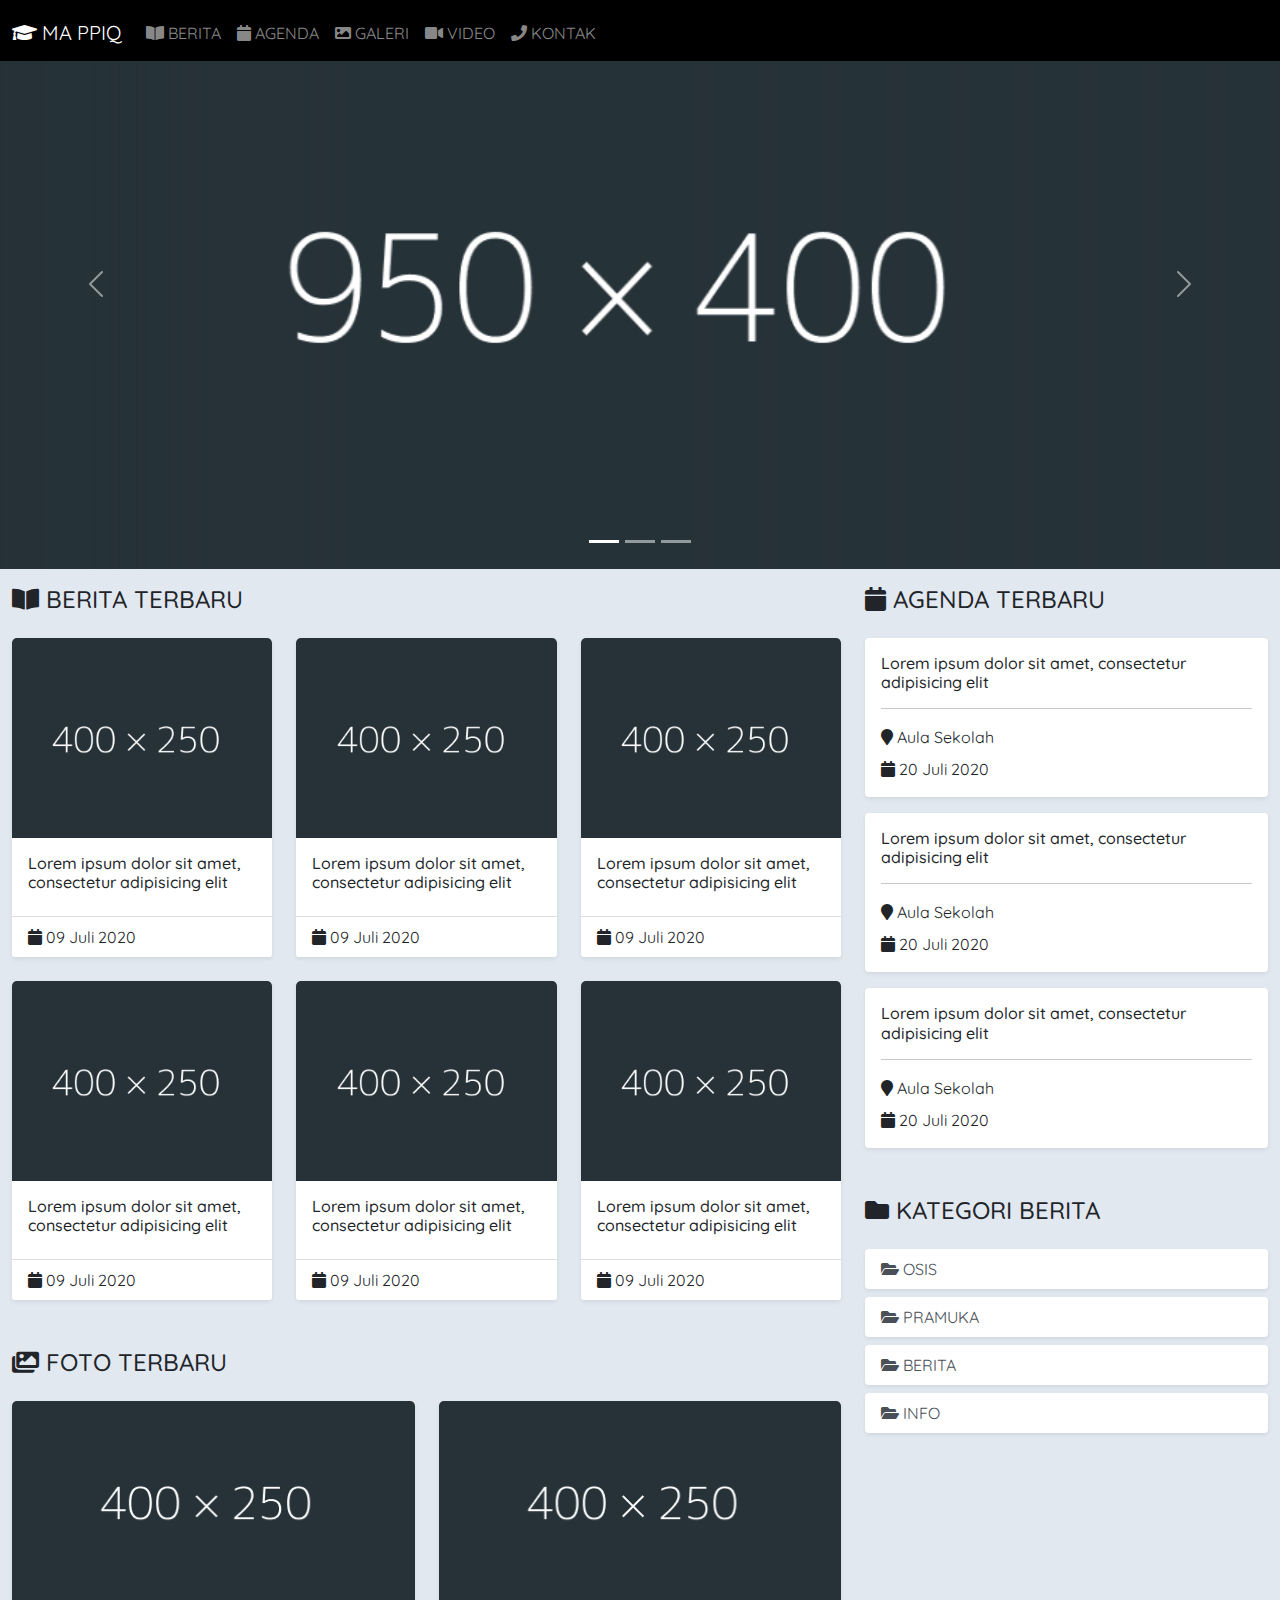
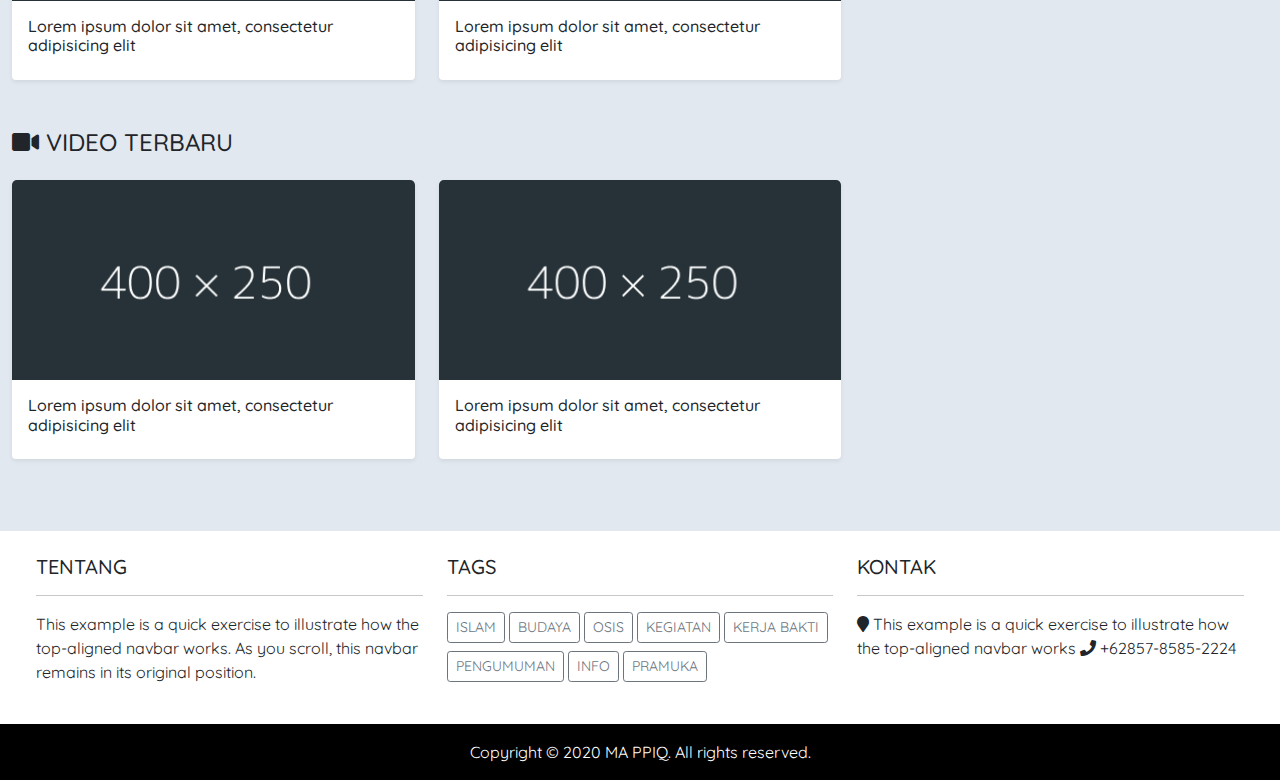
<file: index.html>
<!DOCTYPE html>
<html lang="en">
  <head>
    <meta charset="UTF-8" />
    <meta name="viewport" content="width=device-width, initial-scale=1.0" />
    <link rel="stylesheet" href="assets/css/bootstrap.min.css" />
    <link rel="stylesheet" href="assets/fontawesome/css/all.min.css" />
    <link rel="stylesheet" href="assets/css/styles.css" />
    <title>Home Sekolah</title>
  </head>

  <body style="background: #e2e8f0">
    <nav
      class="navbar navbar-expand-md navbar-dark fixed-top bg-dark"
      style="border-top: 5px solid rgb(0, 0, 0)"
    >
      <div class="container-fluid">
        <a class="navbar-brand" href="#"
          ><i class="fa fa-graduation-cap" aria-hidden="true"></i> MA PPIQ</a
        >
        <button
          class="navbar-toggler"
          type="button"
          data-toggle="collapse"
          data-target="#navbarCollapse"
          aria-controls="navbarCollapse"
          aria-expanded="false"
          aria-label="Toggle navigation"
        >
          <span class="navbar-toggler-icon"></span>
        </button>
        <div class="collapse navbar-collapse" id="navbarCollapse">
          <ul class="navbar-nav mr-auto mb-2 mb-md-0">
            <li class="nav-item">
              <a class="nav-link" href="#"
                ><i class="fa fa-book-open" aria-hidden="true"></i> BERITA</a
              >
            </li>
            <li class="nav-item">
              <a class="nav-link" href="#"
                ><i class="fa fa-calendar" aria-hidden="true"></i> AGENDA</a
              >
            </li>
            <li class="nav-item">
              <a class="nav-link" href="#"
                ><i class="fa fa-image" aria-hidden="true"></i> GALERI</a
              >
            </li>
            <li class="nav-item">
              <a class="nav-link" href="#"
                ><i class="fa fa-video" aria-hidden="true"></i> VIDEO</a
              >
            </li>
            <li class="nav-item">
              <a class="nav-link" href="#"
                ><i class="fa fa-phone" aria-hidden="true"></i> KONTAK</a
              >
            </li>
          </ul>
        </div>
      </div>
    </nav>

    <!-- slider section -->
    <div id="myCarousel" class="carousel slide" data-ride="carousel">
      <ol class="carousel-indicators">
        <li data-target="#myCarousel" data-slide-to="0" class="active"></li>
        <li data-target="#myCarousel" data-slide-to="1"></li>
        <li data-target="#myCarousel" data-slide-to="2"></li>
      </ol>
      <div class="carousel-inner">
        <div class="carousel-item active">
          <img src="assets/images/slider_image.png" class="w-100" />
        </div>
        <div class="carousel-item">
          <img src="assets/images/slider_image.png" class="w-100" />
        </div>
        <div class="carousel-item">
          <img src="assets/images/slider_image.png" class="w-100" />
        </div>
      </div>
      <a
        class="carousel-control-prev"
        href="#myCarousel"
        role="button"
        data-slide="prev"
      >
        <span class="carousel-control-prev-icon" aria-hidden="true"></span>
        <span class="sr-only">Previous</span>
      </a>
      <a
        class="carousel-control-next"
        href="#myCarousel"
        role="button"
        data-slide="next"
      >
        <span class="carousel-control-next-icon" aria-hidden="true"></span>
        <span class="sr-only">Next</span>
      </a>
    </div>
    <!-- end slider section -->

    <div class="container-fluid mt-3 mb-5">
      <div class="row">
        <div class="col-md-8">
          <div class="row">
            <!-- berita section -->
            <div class="col-md-12 mb-3">
              <h4><i class="fas fa-book-open"></i> BERITA TERBARU</h4>
            </div>

            <div class="col-md-4 mb-4">
              <div class="card h-100 shadow-sm border-0 rounded-lg">
                <div class="card-img">
                  <img
                    src="assets/images/post_image.png"
                    class="w-100"
                    style="
                      height: 200px;
                      object-fit: cover;
                      border-top-left-radius: 0.3rem;
                      border-top-right-radius: 0.3rem;
                    "
                  />
                </div>
                <div class="card-body">
                  <a href="http://" class="text-dark text-decoration-none">
                    <h6>
                      Lorem ipsum dolor sit amet, consectetur adipisicing elit
                    </h6>
                  </a>
                </div>
                <div class="card-footer bg-white">
                  <i class="fa fa-calendar" aria-hidden="true"></i> 09 Juli 2020
                </div>
              </div>
            </div>

            <div class="col-md-4 mb-4">
              <div class="card h-100 shadow-sm border-0 rounded-lg">
                <div class="card-img">
                  <img
                    src="assets/images/post_image.png"
                    class="w-100"
                    style="
                      height: 200px;
                      object-fit: cover;
                      border-top-left-radius: 0.3rem;
                      border-top-right-radius: 0.3rem;
                    "
                  />
                </div>
                <div class="card-body">
                  <a href="http://" class="text-dark text-decoration-none">
                    <h6>
                      Lorem ipsum dolor sit amet, consectetur adipisicing elit
                    </h6>
                  </a>
                </div>
                <div class="card-footer bg-white">
                  <i class="fa fa-calendar" aria-hidden="true"></i> 09 Juli 2020
                </div>
              </div>
            </div>

            <div class="col-md-4 mb-4">
              <div class="card h-100 shadow-sm border-0 rounded-lg">
                <div class="card-img">
                  <img
                    src="assets/images/post_image.png"
                    class="w-100"
                    style="
                      height: 200px;
                      object-fit: cover;
                      border-top-left-radius: 0.3rem;
                      border-top-right-radius: 0.3rem;
                    "
                  />
                </div>
                <div class="card-body">
                  <a href="http://" class="text-dark text-decoration-none">
                    <h6>
                      Lorem ipsum dolor sit amet, consectetur adipisicing elit
                    </h6>
                  </a>
                </div>
                <div class="card-footer bg-white">
                  <i class="fa fa-calendar" aria-hidden="true"></i> 09 Juli 2020
                </div>
              </div>
            </div>

            <div class="col-md-4 mb-4">
              <div class="card h-100 shadow-sm border-0 rounded-lg">
                <div class="card-img">
                  <img
                    src="assets/images/post_image.png"
                    class="w-100"
                    style="
                      height: 200px;
                      object-fit: cover;
                      border-top-left-radius: 0.3rem;
                      border-top-right-radius: 0.3rem;
                    "
                  />
                </div>
                <div class="card-body">
                  <a href="http://" class="text-dark text-decoration-none">
                    <h6>
                      Lorem ipsum dolor sit amet, consectetur adipisicing elit
                    </h6>
                  </a>
                </div>
                <div class="card-footer bg-white">
                  <i class="fa fa-calendar" aria-hidden="true"></i> 09 Juli 2020
                </div>
              </div>
            </div>

            <div class="col-md-4 mb-4">
              <div class="card h-100 shadow-sm border-0 rounded-lg">
                <div class="card-img">
                  <img
                    src="assets/images/post_image.png"
                    class="w-100"
                    style="
                      height: 200px;
                      object-fit: cover;
                      border-top-left-radius: 0.3rem;
                      border-top-right-radius: 0.3rem;
                    "
                  />
                </div>
                <div class="card-body">
                  <a href="http://" class="text-dark text-decoration-none">
                    <h6>
                      Lorem ipsum dolor sit amet, consectetur adipisicing elit
                    </h6>
                  </a>
                </div>
                <div class="card-footer bg-white">
                  <i class="fa fa-calendar" aria-hidden="true"></i> 09 Juli 2020
                </div>
              </div>
            </div>

            <div class="col-md-4 mb-4">
              <div class="card h-100 shadow-sm border-0 rounded-lg">
                <div class="card-img">
                  <img
                    src="assets/images/post_image.png"
                    class="w-100"
                    style="
                      height: 200px;
                      object-fit: cover;
                      border-top-left-radius: 0.3rem;
                      border-top-right-radius: 0.3rem;
                    "
                  />
                </div>
                <div class="card-body">
                  <a href="http://" class="text-dark text-decoration-none">
                    <h6>
                      Lorem ipsum dolor sit amet, consectetur adipisicing elit
                    </h6>
                  </a>
                </div>
                <div class="card-footer bg-white">
                  <i class="fa fa-calendar" aria-hidden="true"></i> 09 Juli 2020
                </div>
              </div>
            </div>
            <!-- end berita section -->

            <!-- foto section -->
            <div class="col-md-12 mb-3 mt-4">
              <h4><i class="fas fa-images"></i> FOTO TERBARU</h4>
            </div>

            <div class="col-md-6 mb-4">
              <div class="card h-100 shadow-sm border-0 rounded-lg">
                <div class="card-img">
                  <img
                    src="assets/images/post_image.png"
                    class="w-100"
                    style="
                      height: 200px;
                      object-fit: cover;
                      border-top-left-radius: 0.3rem;
                      border-top-right-radius: 0.3rem;
                    "
                  />
                </div>
                <div class="card-body">
                  <a href="http://" class="text-dark text-decoration-none">
                    <h6>
                      Lorem ipsum dolor sit amet, consectetur adipisicing elit
                    </h6>
                  </a>
                </div>
              </div>
            </div>

            <div class="col-md-6 mb-4">
              <div class="card h-100 shadow-sm border-0 rounded-lg">
                <div class="card-img">
                  <img
                    src="assets/images/post_image.png"
                    class="w-100"
                    style="
                      height: 200px;
                      object-fit: cover;
                      border-top-left-radius: 0.3rem;
                      border-top-right-radius: 0.3rem;
                    "
                  />
                </div>
                <div class="card-body">
                  <a href="http://" class="text-dark text-decoration-none">
                    <h6>
                      Lorem ipsum dolor sit amet, consectetur adipisicing elit
                    </h6>
                  </a>
                </div>
              </div>
            </div>
            <!-- send foto section -->

            <!-- video section -->
            <div class="col-md-12 mb-3 mt-4">
              <h4><i class="fas fa-video"></i> VIDEO TERBARU</h4>
            </div>

            <div class="col-md-6 mb-4">
              <div class="card h-100 shadow-sm border-0 rounded-lg">
                <div class="card-img">
                  <img
                    src="assets/images/post_image.png"
                    class="w-100"
                    style="
                      height: 200px;
                      object-fit: cover;
                      border-top-left-radius: 0.3rem;
                      border-top-right-radius: 0.3rem;
                    "
                  />
                </div>
                <div class="card-body">
                  <a href="http://" class="text-dark text-decoration-none">
                    <h6>
                      Lorem ipsum dolor sit amet, consectetur adipisicing elit
                    </h6>
                  </a>
                </div>
              </div>
            </div>

            <div class="col-md-6 mb-4">
              <div class="card h-100 shadow-sm border-0 rounded-lg">
                <div class="card-img">
                  <img
                    src="assets/images/post_image.png"
                    class="w-100"
                    style="
                      height: 200px;
                      object-fit: cover;
                      border-top-left-radius: 0.3rem;
                      border-top-right-radius: 0.3rem;
                    "
                  />
                </div>
                <div class="card-body">
                  <a href="http://" class="text-dark text-decoration-none">
                    <h6>
                      Lorem ipsum dolor sit amet, consectetur adipisicing elit
                    </h6>
                  </a>
                </div>
              </div>
            </div>

            <!-- end video section -->
          </div>
        </div>
        <div class="col-md-4">
          <!-- agenda section -->
          <div class="title mb-4">
            <h4>
              <i class="fa fa-calendar" aria-hidden="true"></i> AGENDA TERBARU
            </h4>
          </div>

          <div class="card mb-3 shadow-sm border-0">
            <div class="card-body">
              <h6>Lorem ipsum dolor sit amet, consectetur adipisicing elit</h6>
              <hr />
              <div>
                <i class="fa fa-map-marker" aria-hidden="true"></i> Aula Sekolah
              </div>
              <div class="mt-2">
                <i class="fa fa-calendar" aria-hidden="true"></i> 20 Juli 2020
              </div>
            </div>
          </div>

          <div class="card mb-3 shadow-sm border-0">
            <div class="card-body">
              <h6>Lorem ipsum dolor sit amet, consectetur adipisicing elit</h6>
              <hr />
              <div>
                <i class="fa fa-map-marker" aria-hidden="true"></i> Aula Sekolah
              </div>
              <div class="mt-2">
                <i class="fa fa-calendar" aria-hidden="true"></i> 20 Juli 2020
              </div>
            </div>
          </div>

          <div class="card mb-3 shadow-sm border-0">
            <div class="card-body">
              <h6>Lorem ipsum dolor sit amet, consectetur adipisicing elit</h6>
              <hr />
              <div>
                <i class="fa fa-map-marker" aria-hidden="true"></i> Aula Sekolah
              </div>
              <div class="mt-2">
                <i class="fa fa-calendar" aria-hidden="true"></i> 20 Juli 2020
              </div>
            </div>
          </div>

          <!-- end agenda section -->

          <!-- kategori section -->
          <div class="title mb-4 mt-5">
            <h4>
              <i class="fa fa-folder" aria-hidden="true"></i> KATEGORI BERITA
            </h4>
          </div>

          <div class="list-group">
            <a
              href=""
              class="list-group-item list-group-item-action border-0 shadow-sm mb-2 rounded"
              ><i class="fa fa-folder-open" aria-hidden="true"></i> OSIS</a
            >

            <a
              href=""
              class="list-group-item list-group-item-action border-0 shadow-sm mb-2 rounded"
              ><i class="fa fa-folder-open" aria-hidden="true"></i> PRAMUKA</a
            >

            <a
              href=""
              class="list-group-item list-group-item-action border-0 shadow-sm mb-2 rounded"
              ><i class="fa fa-folder-open" aria-hidden="true"></i> BERITA</a
            >

            <a
              href=""
              class="list-group-item list-group-item-action border-0 shadow-sm mb-2 rounded"
              ><i class="fa fa-folder-open" aria-hidden="true"></i> INFO</a
            >
          </div>
          <!-- end kategori section -->
        </div>
      </div>
    </div>

    <footer>
      <div class="container-fluid" style="background: white">
        <div class="row p-4">
          <div class="col-md-4">
            <h5>TENTANG</h5>
            <hr />
            <p>
              This example is a quick exercise to illustrate how the top-aligned
              navbar works. As you scroll, this navbar remains in its original
              position.
            </p>
          </div>
          <div class="col-md-4">
            <h5>TAGS</h5>
            <hr />
            <button class="btn btn-sm btn-outline-secondary mb-2">ISLAM</button>
            <button class="btn btn-sm btn-outline-secondary mb-2">
              BUDAYA
            </button>
            <button class="btn btn-sm btn-outline-secondary mb-2">OSIS</button>
            <button class="btn btn-sm btn-outline-secondary mb-2">
              KEGIATAN
            </button>
            <button class="btn btn-sm btn-outline-secondary mb-2">
              KERJA BAKTI
            </button>
            <button class="btn btn-sm btn-outline-secondary mb-2">
              PENGUMUMAN
            </button>
            <button class="btn btn-sm btn-outline-secondary mb-2">INFO</button>
            <button class="btn btn-sm btn-outline-secondary mb-2">
              PRAMUKA
            </button>
          </div>
          <div class="col-md-4">
            <h5>KONTAK</h5>
            <hr />
            <p>
              <i class="fa fa-map-marker" aria-hidden="true"></i> This example
              is a quick exercise to illustrate how the top-aligned navbar works

              <i class="fas fa-phone"></i> +62857-8585-2224
            </p>
          </div>
        </div>
      </div>
      <div class="container-fluid bg-dark">
        <div class="row p-3">
          <div class="text-center text-white font-weight-bold">
            Copyright © 2020 MA PPIQ. All rights reserved.
          </div>
        </div>
      </div>
    </footer>

    <script src="assets/js/bootstrap.min.js"></script>
  </body>
</html>
</file>
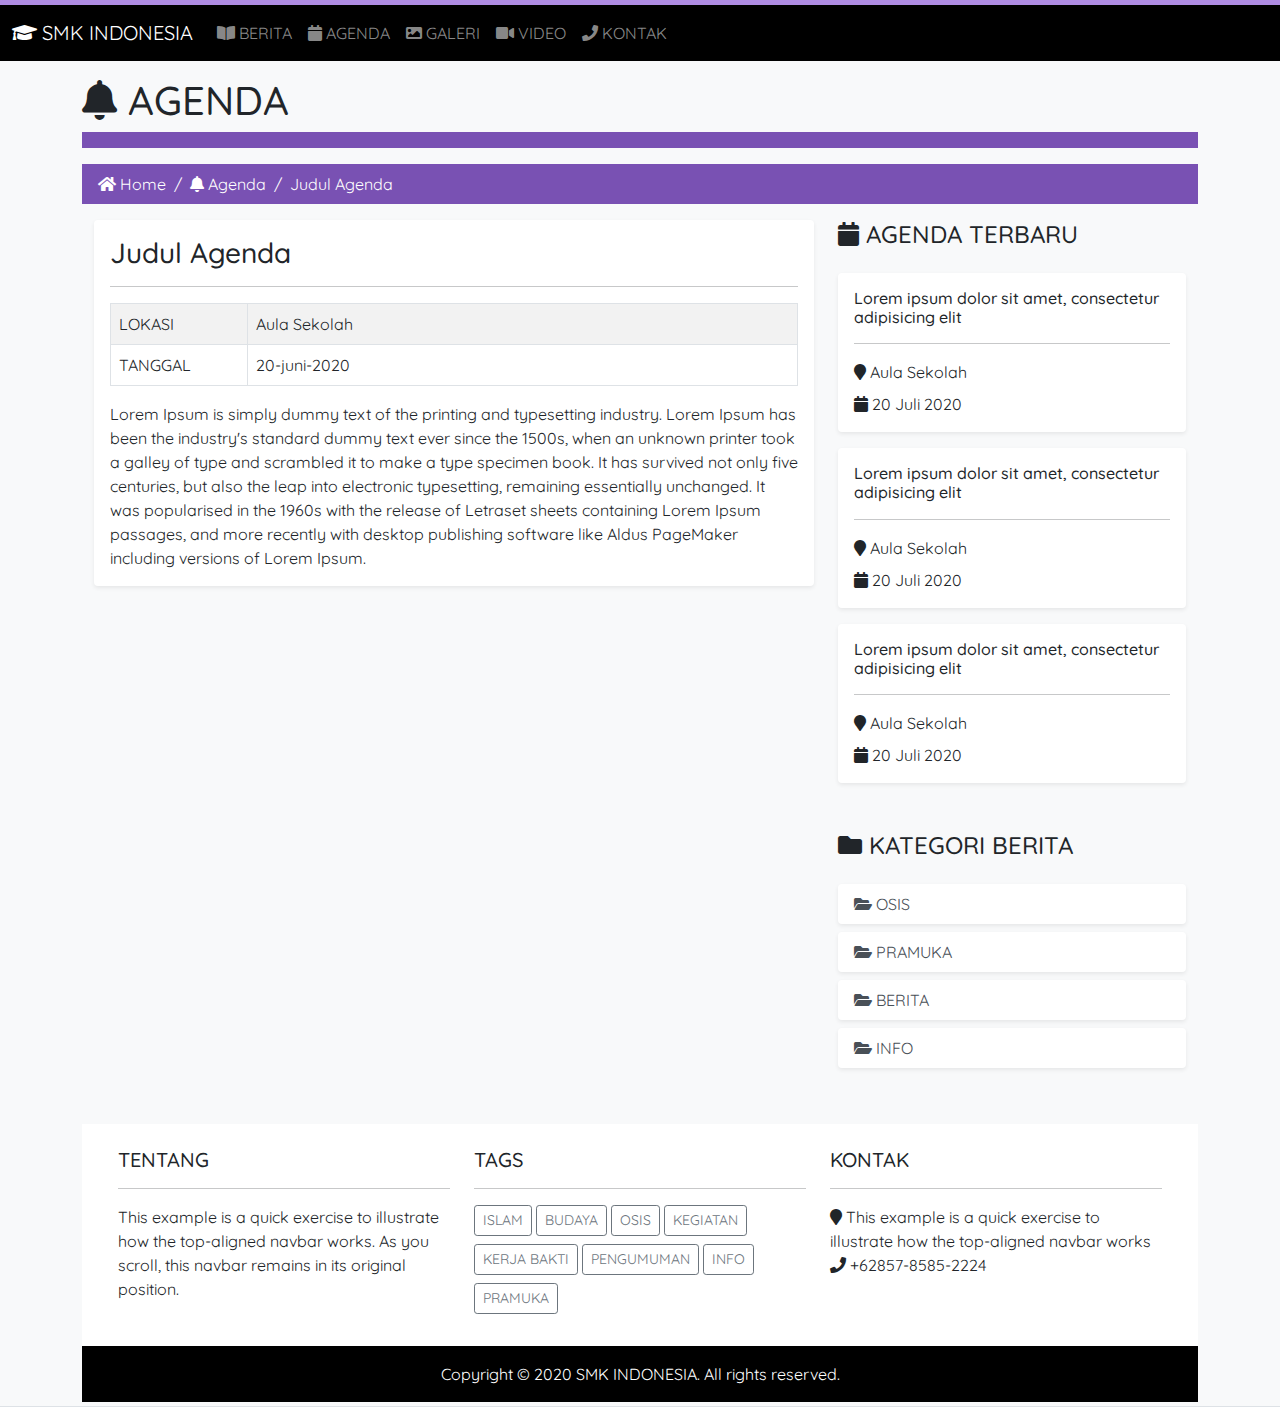
<file: agenda-single.html>
<!DOCTYPE html>
<html lang="en">

<head>
    <meta charset="UTF-8">
    <meta name="viewport" content="width=device-width, initial-scale=1.0">
    <link rel="stylesheet" href="assets/css/bootstrap.min.css">
    <link rel="stylesheet" href="assets/fontawesome/css/all.min.css">
    <link rel="stylesheet" href="assets/css/styles.css">
    <title>Home Sekolah</title>
</head>

<body style="background:#e2e8f0">

    <nav class="navbar navbar-expand-md navbar-dark fixed-top bg-dark" style="border-top: 5px solid rgb(175, 140, 226);">
        <div class="container-fluid">
            <a class="navbar-brand" href="#"><i class="fa fa-graduation-cap" aria-hidden="true"></i> SMK INDONESIA</a>
            <button class="navbar-toggler" type="button" data-toggle="collapse" data-target="#navbarCollapse"
                aria-controls="navbarCollapse" aria-expanded="false" aria-label="Toggle navigation">
                <span class="navbar-toggler-icon"></span>
            </button>
            <div class="collapse navbar-collapse" id="navbarCollapse">
                <ul class="navbar-nav mr-auto mb-2 mb-md-0">
                    <li class="nav-item">
                        <a class="nav-link" href="#"><i class="fa fa-book-open" aria-hidden="true"></i> BERITA</a>
                    </li>
                    <li class="nav-item">
                        <a class="nav-link" href="#"><i class="fa fa-calendar" aria-hidden="true"></i> AGENDA</a>
                    </li>
                    <li class="nav-item">
                        <a class="nav-link" href="#"><i class="fa fa-image" aria-hidden="true"></i> GALERI</a>
                    </li>
                    <li class="nav-item">
                        <a class="nav-link" href="#"><i class="fa fa-video" aria-hidden="true"></i> VIDEO</a>
                    </li>
                    <li class="nav-item">
                        <a class="nav-link" href="#"><i class="fa fa-phone" aria-hidden="true"></i> KONTAK</a>
                    </li>
                </ul>
            </div>
        </div>
    </nav>

    <header class="pt-5 border-bottom bg-light">
        <div class="container pt-md-1 pb-md-1">
            <h1 class="bd-title mt-4 font-weight-bold"><i class="fa fa-bell" aria-hidden="true"></i> AGENDA
            </h1>
            <p class="bd-lead”>Agenda terbaru tentang SMK Indonesia.</p>
        </div>
    </header>

        <!-- breadcrumb -->
    <nav aria-label="breadcrumb">
        <ol class="breadcrumb">
            <li class="breadcrumb-item">
                <a hre="#" class="text-decoration-none"><i class="fa fa-home"></i> Home
                    </a>
            </li>
            <li class="breadcrumb-item">
                <a href="#" class="text-decoration-none"><i class="fa fa-bell"></i>
                        Agenda</a>
            </li>
            <li class="breadcrumb-item active">
                <a href="#" class="text-decoration-none">
                        Judul Agenda</a>
            </li>
        </ol>
    </nav>
    <!-- end breadcrumb -->

    <div class="container-fluid mt-3 mb-5">
        <div class="row">
            
            <div class="col-md-8">
                <div class="card border-0 shadow-sm rounded">
                    <div class="card-body">
                        <h3>Judul Agenda</h3>
                        <hr>
                        <div class="table-responsive">
                            <table class="table table-bordered table-striped">
                                <tbody>
                                    <tr>
                                        <td style="width:20%">LOKASI</td>
                                        <td>
                                            Aula Sekolah
                                        </td>
                                    </tr>
                                    <tr>
                                        <td>TANGGAL</td>
                                        <td>
                                            20-juni-2020
                                        </td>
                                    </tr>
                                </tbody>
                            </table>
                            <div class="mt-3"> 
                                Lorem Ipsum is simply dummy text of the printing and typesetting industry. Lorem Ipsum has been the industry's standard dummy text ever since the 1500s, when an unknown printer took a galley of type and scrambled it to make a type specimen book. It has survived not only five centuries, but also the leap into electronic typesetting, remaining essentially unchanged. It was popularised in the 1960s with the release of Letraset sheets containing Lorem Ipsum passages, and more recently with desktop publishing software like Aldus PageMaker including versions of Lorem Ipsum.
                            </div>
                        </div>
                    </div>
                </div>
            </div>

            <div class="col-md-4">
                
                <!-- agenda section -->
                <div class="title mb-4">
                    <h4><i class="fa fa-calendar" aria-hidden="true"></i> AGENDA TERBARU</h4>
                </div>

                <div class="card mb-3 shadow-sm border-0">
                    <div class="card-body">
                        <h6>Lorem ipsum dolor sit amet, consectetur adipisicing elit</h6>
                        <hr>
                        <div>
                            <i class="fa fa-map-marker" aria-hidden="true"></i> Aula Sekolah
                        </div>
                        <div class="mt-2">
                            <i class="fa fa-calendar" aria-hidden="true"></i> 20 Juli 2020
                        </div>
                    </div>
                </div>

                <div class="card mb-3 shadow-sm border-0">
                    <div class="card-body">
                        <h6>Lorem ipsum dolor sit amet, consectetur adipisicing elit</h6>
                        <hr>
                        <div>
                            <i class="fa fa-map-marker" aria-hidden="true"></i> Aula Sekolah
                        </div>
                        <div class="mt-2">
                            <i class="fa fa-calendar" aria-hidden="true"></i> 20 Juli 2020
                        </div>
                    </div>
                </div>

                <div class="card mb-3 shadow-sm border-0">
                    <div class="card-body">
                        <h6>Lorem ipsum dolor sit amet, consectetur adipisicing elit</h6>
                        <hr>
                        <div>
                            <i class="fa fa-map-marker" aria-hidden="true"></i> Aula Sekolah
                        </div>
                        <div class="mt-2">
                            <i class="fa fa-calendar" aria-hidden="true"></i> 20 Juli 2020
                        </div>
                    </div>
                </div>

                <!-- end agenda section -->

                <!-- kategori section -->
                <div class="title mb-4 mt-5">
                    <h4><i class="fa fa-folder" aria-hidden="true"></i> KATEGORI BERITA</h4>
                </div>

                <div class="list-group">
                    <a href="" class="list-group-item list-group-item-action border-0 shadow-sm mb-2 rounded"><i class="fa fa-folder-open" aria-hidden="true"></i> OSIS</a>


                    <a href="" class="list-group-item list-group-item-action border-0 shadow-sm mb-2 rounded"><i class="fa fa-folder-open" aria-hidden="true"></i> PRAMUKA</a>


                    <a href="" class="list-group-item list-group-item-action border-0 shadow-sm mb-2 rounded"><i class="fa fa-folder-open" aria-hidden="true"></i> BERITA</a>


                    <a href="" class="list-group-item list-group-item-action border-0 shadow-sm mb-2 rounded"><i class="fa fa-folder-open" aria-hidden="true"></i> INFO</a>
                </div>
                <!-- end kategori section -->

            </div>

        </div>
    </div>

    <footer>
        <div class="container-fluid" style="background: white;">
            <div class="row p-4">
                <div class="col-md-4">
                    <h5>TENTANG</h5>
                    <hr>
                    <p>
                        This example is a quick exercise to illustrate how the top-aligned navbar works. As you scroll, this navbar remains in its original position.
                    </p>

                </div>
                <div class="col-md-4">
                    <h5>TAGS</h5>
                    <hr>
                    <button class="btn btn-sm btn-outline-secondary mb-2">ISLAM</button>
                    <button class="btn btn-sm btn-outline-secondary mb-2">BUDAYA</button>
                    <button class="btn btn-sm btn-outline-secondary mb-2">OSIS</button>
                    <button class="btn btn-sm btn-outline-secondary mb-2">KEGIATAN</button>
                    <button class="btn btn-sm btn-outline-secondary mb-2">KERJA BAKTI</button>
                    <button class="btn btn-sm btn-outline-secondary mb-2">PENGUMUMAN</button>
                    <button class="btn btn-sm btn-outline-secondary mb-2">INFO</button>
                    <button class="btn btn-sm btn-outline-secondary mb-2">PRAMUKA</button>
                </div>
                <div class="col-md-4">
                    <h5>KONTAK</h5>
                    <hr>
                    <p>
                        <i class="fa fa-map-marker" aria-hidden="true"></i> This example is a quick exercise to illustrate how the top-aligned navbar works

                        <i class="fas fa-phone"></i> +62857-8585-2224
                    </p>
                </div>
            </div>
        </div>
        <div class="container-fluid bg-dark">
            <div class="row p-3">
                <div class="text-center text-white font-weight-bold">
                    Copyright © 2020 SMK INDONESIA. All rights reserved.
                </div>
            </div>
        </div>
    </footer>

    <script src="assets/js/bootstrap.min.js"></script>
</body>

</html>
</file>
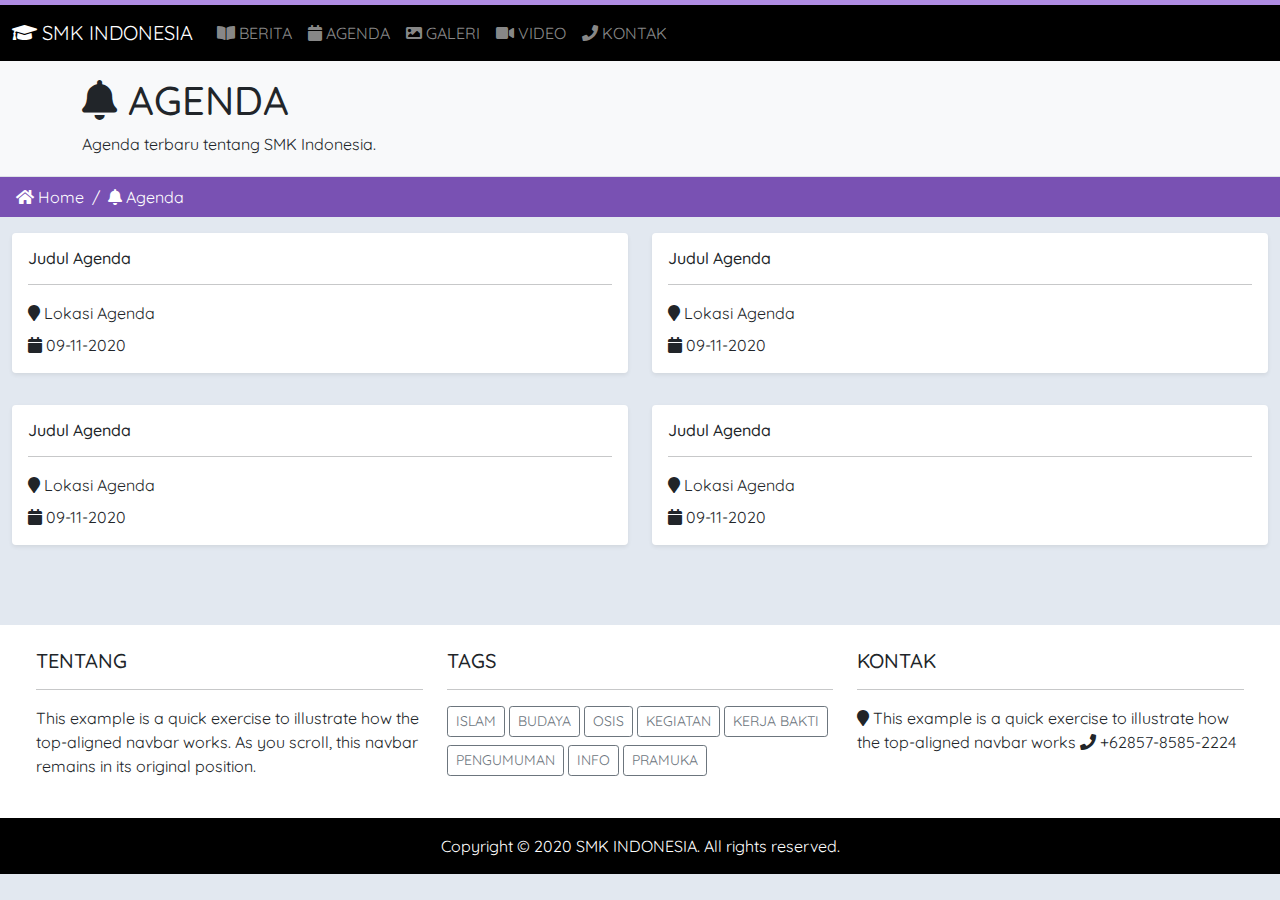
<file: agenda.html>
<!DOCTYPE html>
<html lang="en">

<head>
    <meta charset="UTF-8">
    <meta name="viewport" content="width=device-width, initial-scale=1.0">
    <link rel="stylesheet" href="assets/css/bootstrap.min.css">
    <link rel="stylesheet" href="assets/fontawesome/css/all.min.css">
    <link rel="stylesheet" href="assets/css/styles.css">
    <title>Home Sekolah</title>
</head>

<body style="background:#e2e8f0">

    <nav class="navbar navbar-expand-md navbar-dark fixed-top bg-dark" style="border-top: 5px solid rgb(175, 140, 226);">
        <div class="container-fluid">
            <a class="navbar-brand" href="#"><i class="fa fa-graduation-cap" aria-hidden="true"></i> SMK INDONESIA</a>
            <button class="navbar-toggler" type="button" data-toggle="collapse" data-target="#navbarCollapse"
                aria-controls="navbarCollapse" aria-expanded="false" aria-label="Toggle navigation">
                <span class="navbar-toggler-icon"></span>
            </button>
            <div class="collapse navbar-collapse" id="navbarCollapse">
                <ul class="navbar-nav mr-auto mb-2 mb-md-0">
                    <li class="nav-item">
                        <a class="nav-link" href="#"><i class="fa fa-book-open" aria-hidden="true"></i> BERITA</a>
                    </li>
                    <li class="nav-item">
                        <a class="nav-link" href="#"><i class="fa fa-calendar" aria-hidden="true"></i> AGENDA</a>
                    </li>
                    <li class="nav-item">
                        <a class="nav-link" href="#"><i class="fa fa-image" aria-hidden="true"></i> GALERI</a>
                    </li>
                    <li class="nav-item">
                        <a class="nav-link" href="#"><i class="fa fa-video" aria-hidden="true"></i> VIDEO</a>
                    </li>
                    <li class="nav-item">
                        <a class="nav-link" href="#"><i class="fa fa-phone" aria-hidden="true"></i> KONTAK</a>
                    </li>
                </ul>
            </div>
        </div>
    </nav>

    <header class="pt-5 border-bottom bg-light">
        <div class="container pt-md-1 pb-md-1">
            <h1 class="bd-title mt-4 font-weight-bold"><i class="fa fa-bell" aria-hidden="true"></i> AGENDA
            </h1>
            <p class="bd-lead">Agenda terbaru tentang SMK Indonesia.</p>
        </div>
    </header>

        <!-- breadcrumb -->
    <nav aria-label="breadcrumb">
        <ol class="breadcrumb">
            <li class="breadcrumb-item">
                <a hre="#" class="text-decoration-none"><i class="fa fa-home"></i> Home
                    </a>
            </li>
            <li class="breadcrumb-item">
                <a href="#" class="text-decoration-none"><i class="fa fa-bell"></i>
                        Agenda</a>
            </li>
        </ol>
    </nav>
    <!-- end breadcrumb -->

    <div class="container-fluid mt-3 mb-5">
        <div class="row">
            
            <div class="col-md-6 mb-3" v-for="event in events" :key="event.id">
                <a href="" class="text-decoration-none text-dark">
                    <div class="card mb-3 shadow-sm border-0">
                        <div class="card-body">
                            <h6>Judul Agenda</h6>
                            <hr>
                            <div>
                                <i class="fa fa-map-marker" aria-hidden="true"></i> Lokasi Agenda
                            </div>
                            <div class="mt-2">
                                <i class="fa fa-calendar" aria-hidden="true"></i> 09-11-2020
                            </div>
                        </div>
                    </div>
                </a>
            </div>

            <div class="col-md-6 mb-3" v-for="event in events" :key="event.id">
                <a href="" class="text-decoration-none text-dark">
                    <div class="card mb-3 shadow-sm border-0">
                        <div class="card-body">
                            <h6>Judul Agenda</h6>
                            <hr>
                            <div>
                                <i class="fa fa-map-marker" aria-hidden="true"></i> Lokasi Agenda
                            </div>
                            <div class="mt-2">
                                <i class="fa fa-calendar" aria-hidden="true"></i> 09-11-2020
                            </div>
                        </div>
                    </div>
                </a>
            </div>

            <div class="col-md-6 mb-3" v-for="event in events" :key="event.id">
                <a href="" class="text-decoration-none text-dark">
                    <div class="card mb-3 shadow-sm border-0">
                        <div class="card-body">
                            <h6>Judul Agenda</h6>
                            <hr>
                            <div>
                                <i class="fa fa-map-marker" aria-hidden="true"></i> Lokasi Agenda
                            </div>
                            <div class="mt-2">
                                <i class="fa fa-calendar" aria-hidden="true"></i> 09-11-2020
                            </div>
                        </div>
                    </div>
                </a>
            </div>

            <div class="col-md-6 mb-3" v-for="event in events" :key="event.id">
                <a href="" class="text-decoration-none text-dark">
                    <div class="card mb-3 shadow-sm border-0">
                        <div class="card-body">
                            <h6>Judul Agenda</h6>
                            <hr>
                            <div>
                                <i class="fa fa-map-marker" aria-hidden="true"></i> Lokasi Agenda
                            </div>
                            <div class="mt-2">
                                <i class="fa fa-calendar" aria-hidden="true"></i> 09-11-2020
                            </div>
                        </div>
                    </div>
                </a>
            </div>

        </div>
    </div>


    <footer>
        <div class="container-fluid" style="background: white;">
            <div class="row p-4">
                <div class="col-md-4">
                    <h5>TENTANG</h5>
                    <hr>
                    <p>
                        This example is a quick exercise to illustrate how the top-aligned navbar works. As you scroll, this navbar remains in its original position.
                    </p>

                </div>
                <div class="col-md-4">
                    <h5>TAGS</h5>
                    <hr>
                    <button class="btn btn-sm btn-outline-secondary mb-2">ISLAM</button>
                    <button class="btn btn-sm btn-outline-secondary mb-2">BUDAYA</button>
                    <button class="btn btn-sm btn-outline-secondary mb-2">OSIS</button>
                    <button class="btn btn-sm btn-outline-secondary mb-2">KEGIATAN</button>
                    <button class="btn btn-sm btn-outline-secondary mb-2">KERJA BAKTI</button>
                    <button class="btn btn-sm btn-outline-secondary mb-2">PENGUMUMAN</button>
                    <button class="btn btn-sm btn-outline-secondary mb-2">INFO</button>
                    <button class="btn btn-sm btn-outline-secondary mb-2">PRAMUKA</button>
                </div>
                <div class="col-md-4">
                    <h5>KONTAK</h5>
                    <hr>
                    <p>
                        <i class="fa fa-map-marker" aria-hidden="true"></i> This example is a quick exercise to illustrate how the top-aligned navbar works
                        <i class="fas fa-phone"></i> +62857-8585-2224
                    </p>
                </div>
            </div>
        </div>
        <div class="container-fluid bg-dark">
            <div class="row p-3">
                <div class="text-center text-white font-weight-bold">
                    Copyright © 2020 SMK INDONESIA. All rights reserved.
                </div>
            </div>
        </div>
    </footer>

    <script src="assets/js/bootstrap.min.js"></script>
</body>
</html>
</file>
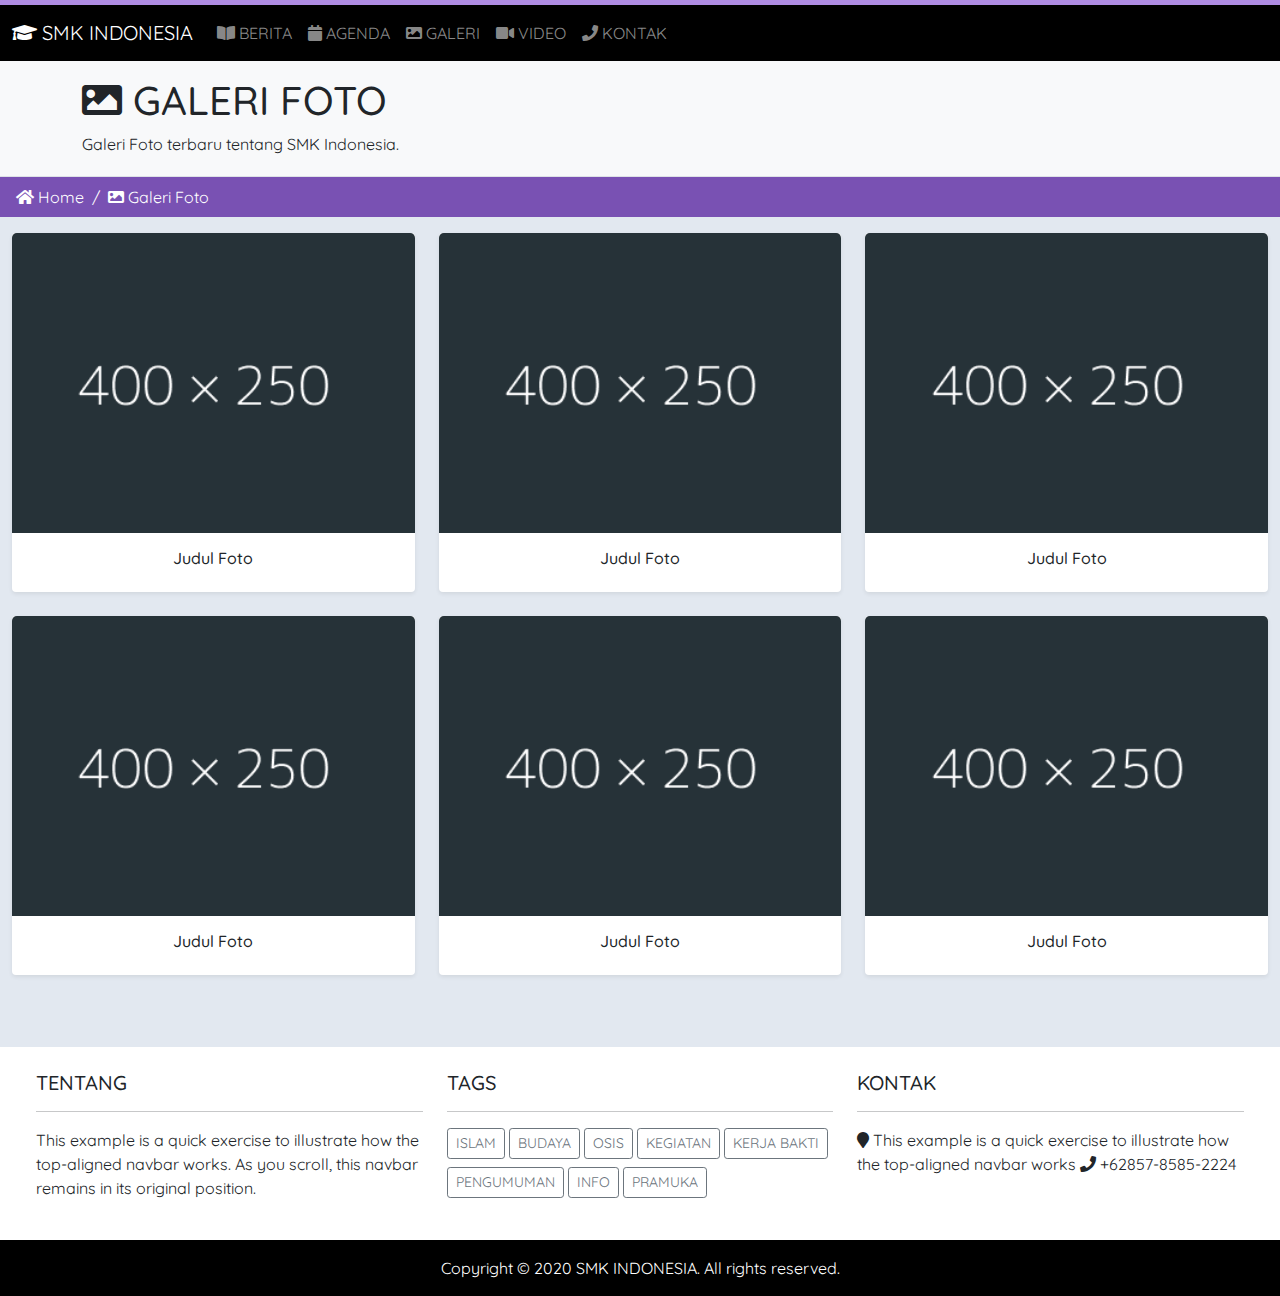
<file: foto.html>
<!DOCTYPE html>
<html lang="en">

<head>
    <meta charset="UTF-8">
    <meta name="viewport" content="width=device-width, initial-scale=1.0">
    <link rel="stylesheet" href="assets/css/bootstrap.min.css">
    <link rel="stylesheet" href="assets/fontawesome/css/all.min.css">
    <link rel="stylesheet" href="assets/css/styles.css">
    <title>Home Sekolah</title>
</head>

<body style="background:#e2e8f0">

    <nav class="navbar navbar-expand-md navbar-dark fixed-top bg-dark" style="border-top: 5px solid rgb(175, 140, 226);">
        <div class="container-fluid">
            <a class="navbar-brand" href="#"><i class="fa fa-graduation-cap" aria-hidden="true"></i> SMK INDONESIA</a>
            <button class="navbar-toggler" type="button" data-toggle="collapse" data-target="#navbarCollapse"
                aria-controls="navbarCollapse" aria-expanded="false" aria-label="Toggle navigation">
                <span class="navbar-toggler-icon"></span>
            </button>
            <div class="collapse navbar-collapse" id="navbarCollapse">
                <ul class="navbar-nav mr-auto mb-2 mb-md-0">
                    <li class="nav-item">
                        <a class="nav-link" href="#"><i class="fa fa-book-open" aria-hidden="true"></i> BERITA</a>
                    </li>
                    <li class="nav-item">
                        <a class="nav-link" href="#"><i class="fa fa-calendar" aria-hidden="true"></i> AGENDA</a>
                    </li>
                    <li class="nav-item">
                        <a class="nav-link" href="#"><i class="fa fa-image" aria-hidden="true"></i> GALERI</a>
                    </li>
                    <li class="nav-item">
                        <a class="nav-link" href="#"><i class="fa fa-video" aria-hidden="true"></i> VIDEO</a>
                    </li>
                    <li class="nav-item">
                        <a class="nav-link" href="#"><i class="fa fa-phone" aria-hidden="true"></i> KONTAK</a>
                    </li>
                </ul>
            </div>
        </div>
    </nav>

    <header class="pt-5 border-bottom bg-light">
        <div class="container pt-md-1 pb-md-1">
            <h1 class="bd-title mt-4 font-weight-bold"><i class="fa fa-image" aria-hidden="true"></i> GALERI FOTO
            </h1>
            <p class="bd-lead">Galeri Foto terbaru tentang SMK Indonesia.</p>
        </div>
    </header>

        <!-- breadcrumb -->
    <nav aria-label="breadcrumb">
        <ol class="breadcrumb">
            <li class="breadcrumb-item">
                <a hre="#" class="text-decoration-none"><i class="fa fa-home"></i> Home
                    </a>
            </li>
            <li class="breadcrumb-item">
                <a href="#" class="text-decoration-none"><i class="fa fa-image"></i>
                        Galeri Foto</a>
            </li>
        </ol>
    </nav>
    <!-- end breadcrumb -->

    <div class="container-fluid mt-3 mb-5">
        <div class="row">
            
            <div class="col-md-4 mb-4" v-for="photo in photos" :key="photo.id">
                <div class="card h-100 shadow-sm border-0 rounded-lg">
                    <div class="card-img">
                        <img src="assets/images/post_image.png" class="w-100" style="height: 300px;object-fit: cover;border-top-left-radius: .3rem;border-top-right-radius: .3rem;">
                    </div>
                    <div class="card-body text-center">
                        <h6>Judul Foto</h6>
                    </div>
                </div>
            </div>

            <div class="col-md-4 mb-4" v-for="photo in photos" :key="photo.id">
                <div class="card h-100 shadow-sm border-0 rounded-lg">
                    <div class="card-img">
                        <img src="assets/images/post_image.png" class="w-100" style="height: 300px;object-fit: cover;border-top-left-radius: .3rem;border-top-right-radius: .3rem;">
                    </div>
                    <div class="card-body text-center">
                        <h6>Judul Foto</h6>
                    </div>
                </div>
            </div>

            <div class="col-md-4 mb-4" v-for="photo in photos" :key="photo.id">
                <div class="card h-100 shadow-sm border-0 rounded-lg">
                    <div class="card-img">
                        <img src="assets/images/post_image.png" class="w-100" style="height: 300px;object-fit: cover;border-top-left-radius: .3rem;border-top-right-radius: .3rem;">
                    </div>
                    <div class="card-body text-center">
                        <h6>Judul Foto</h6>
                    </div>
                </div>
            </div>

            <div class="col-md-4 mb-4" v-for="photo in photos" :key="photo.id">
                <div class="card h-100 shadow-sm border-0 rounded-lg">
                    <div class="card-img">
                        <img src="assets/images/post_image.png" class="w-100" style="height: 300px;object-fit: cover;border-top-left-radius: .3rem;border-top-right-radius: .3rem;">
                    </div>
                    <div class="card-body text-center">
                        <h6>Judul Foto</h6>
                    </div>
                </div>
            </div>

            <div class="col-md-4 mb-4" v-for="photo in photos" :key="photo.id">
                <div class="card h-100 shadow-sm border-0 rounded-lg">
                    <div class="card-img">
                        <img src="assets/images/post_image.png" class="w-100" style="height: 300px;object-fit: cover;border-top-left-radius: .3rem;border-top-right-radius: .3rem;">
                    </div>
                    <div class="card-body text-center">
                        <h6>Judul Foto</h6>
                    </div>
                </div>
            </div>


            <div class="col-md-4 mb-4" v-for="photo in photos" :key="photo.id">
                <div class="card h-100 shadow-sm border-0 rounded-lg">
                    <div class="card-img">
                        <img src="assets/images/post_image.png" class="w-100" style="height: 300px;object-fit: cover;border-top-left-radius: .3rem;border-top-right-radius: .3rem;">
                    </div>
                    <div class="card-body text-center">
                        <h6>Judul Foto</h6>
                    </div>
                </div>
            </div>

        </div>
    </div>

    <footer>
        <div class="container-fluid" style="background: white;">
            <div class="row p-4">
                <div class="col-md-4">
                    <h5>TENTANG</h5>
                    <hr>
                    <p>
                        This example is a quick exercise to illustrate how the top-aligned navbar works. As you scroll, this navbar remains in its original position.
                    </p>

                </div>
                <div class="col-md-4">
                    <h5>TAGS</h5>
                    <hr>
                    <button class="btn btn-sm btn-outline-secondary mb-2">ISLAM</button>
                    <button class="btn btn-sm btn-outline-secondary mb-2">BUDAYA</button>
                    <button class="btn btn-sm btn-outline-secondary mb-2">OSIS</button>
                    <button class="btn btn-sm btn-outline-secondary mb-2">KEGIATAN</button>
                    <button class="btn btn-sm btn-outline-secondary mb-2">KERJA BAKTI</button>
                    <button class="btn btn-sm btn-outline-secondary mb-2">PENGUMUMAN</button>
                    <button class="btn btn-sm btn-outline-secondary mb-2">INFO</button>
                    <button class="btn btn-sm btn-outline-secondary mb-2">PRAMUKA</button>
                </div>
                <div class="col-md-4">
                    <h5>KONTAK</h5>
                    <hr>
                    <p>
                        <i class="fa fa-map-marker" aria-hidden="true"></i> This example is a quick exercise to illustrate how the top-aligned navbar works
                        <i class="fas fa-phone"></i> +62857-8585-2224
                    </p>
                </div>
            </div>
        </div>
        <div class="container-fluid bg-dark">
            <div class="row p-3">
                <div class="text-center text-white font-weight-bold">
                    Copyright © 2020 SMK INDONESIA. All rights reserved.
                </div>
            </div>
        </div>
    </footer>

    <script src="assets/js/bootstrap.min.js"></script>
</body>
</html>
</file>
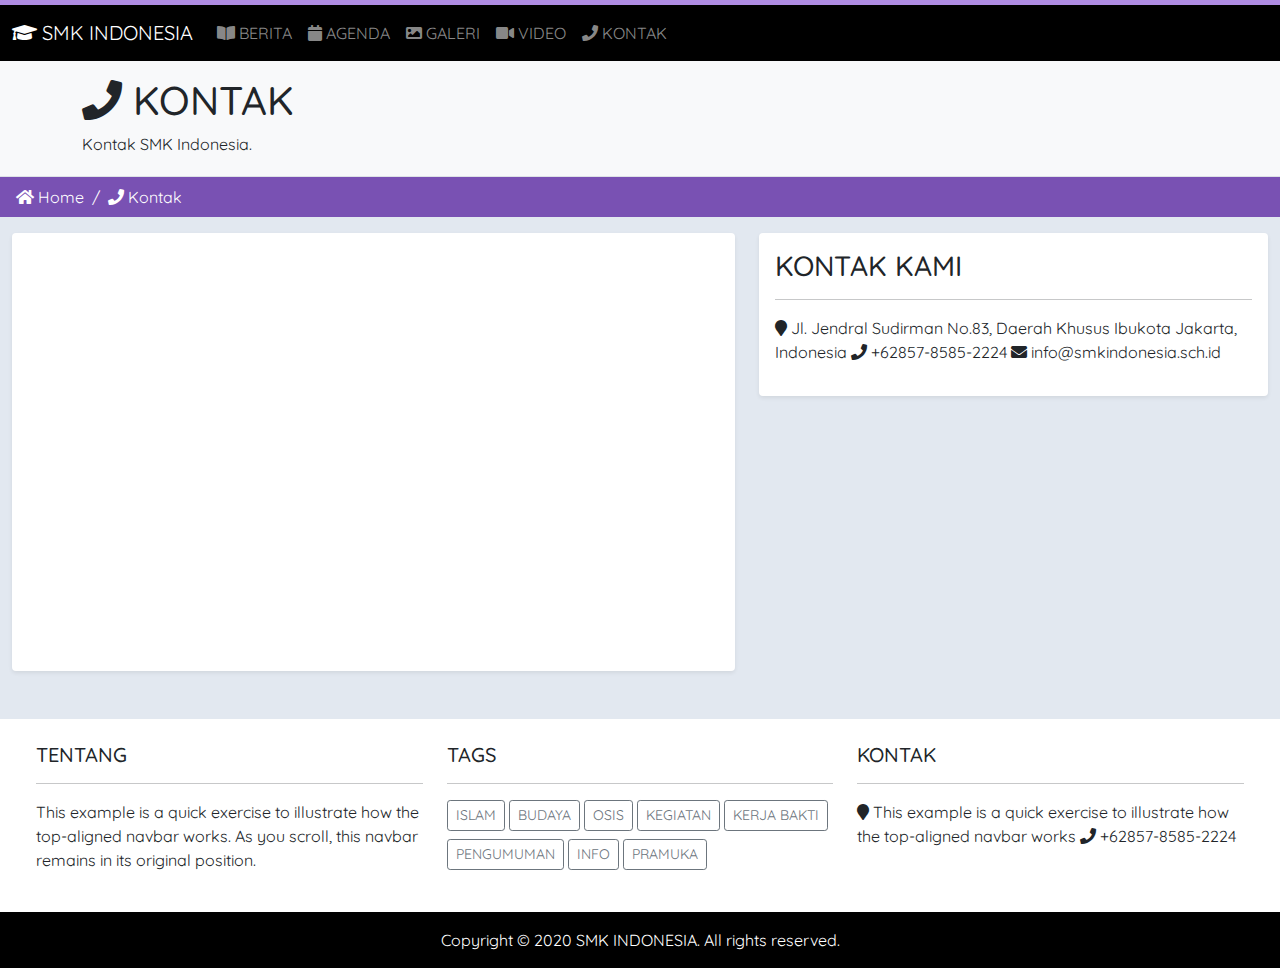
<file: kontak.html>
<!DOCTYPE html>
<html lang="en">

<head>
    <meta charset="UTF-8">
    <meta name="viewport" content="width=device-width, initial-scale=1.0">
    <link rel="stylesheet" href="assets/css/bootstrap.min.css">
    <link rel="stylesheet" href="assets/fontawesome/css/all.min.css">
    <link rel="stylesheet" href="assets/css/styles.css">
    <title>Home Sekolah</title>
</head>

<body style="background:#e2e8f0">

    <nav class="navbar navbar-expand-md navbar-dark fixed-top bg-dark" style="border-top: 5px solid rgb(175, 140, 226);">
        <div class="container-fluid">
            <a class="navbar-brand" href="#"><i class="fa fa-graduation-cap" aria-hidden="true"></i> SMK INDONESIA</a>
            <button class="navbar-toggler" type="button" data-toggle="collapse" data-target="#navbarCollapse"
                aria-controls="navbarCollapse" aria-expanded="false" aria-label="Toggle navigation">
                <span class="navbar-toggler-icon"></span>
            </button>
            <div class="collapse navbar-collapse" id="navbarCollapse">
                <ul class="navbar-nav mr-auto mb-2 mb-md-0">
                    <li class="nav-item">
                        <a class="nav-link" href="#"><i class="fa fa-book-open" aria-hidden="true"></i> BERITA</a>
                    </li>
                    <li class="nav-item">
                        <a class="nav-link" href="#"><i class="fa fa-calendar" aria-hidden="true"></i> AGENDA</a>
                    </li>
                    <li class="nav-item">
                        <a class="nav-link" href="#"><i class="fa fa-image" aria-hidden="true"></i> GALERI</a>
                    </li>
                    <li class="nav-item">
                        <a class="nav-link" href="#"><i class="fa fa-video" aria-hidden="true"></i> VIDEO</a>
                    </li>
                    <li class="nav-item">
                        <a class="nav-link" href="#"><i class="fa fa-phone" aria-hidden="true"></i> KONTAK</a>
                    </li>
                </ul>
            </div>
        </div>
    </nav>

    <header class="pt-5 border-bottom bg-light">
        <div class="container pt-md-1 pb-md-1">
            <h1 class="bd-title mt-4 font-weight-bold"><i class="fa fa-phone" aria-hidden="true"></i> KONTAK
            </h1>
            <p class="bd-lead">Kontak SMK Indonesia.</p>
        </div>
    </header>

        <!-- breadcrumb -->
    <nav aria-label="breadcrumb">
        <ol class="breadcrumb">
            <li class="breadcrumb-item">
                <a hre="#" class="text-decoration-none"><i class="fa fa-home"></i> Home
                    </a>
            </li>
            <li class="breadcrumb-item">
                <a href="#" class="text-decoration-none"><i class="fa fa-phone"></i>
                        Kontak</a>
            </li>
        </ol>
    </nav>
    <!-- end breadcrumb -->

    <div class="container-fluid mt-3 mb-5">
        <div class="row">

            <div class="col-md-7">
                <div class="card border-0 shadow-sm rounded">
                    <div class="card-body">
                        <iframe src="https://www.google.com/maps/embed?pb=!1m18!1m12!1m3!1d253840.4878845067!2d106.6894283352192!3d-6.229728025238589!2m3!1f0!2f0!3f0!3m2!1i1024!2i768!4f13.1!3m3!1m2!1s0x2e69f3e945e34b9d%3A0x5371bf0fdad786a2!2sJakarta%2C%20Daerah%20Khusus%20Ibukota%20Jakarta!5e0!3m2!1sid!2sid!4v1594508000901!5m2!1sid!2sid" width="100%" height="400" frameborder="0" style="border:0;" allowfullscreen="" aria-hidden="false" tabindex="0"></iframe>
                    </div>
                </div>
            </div>
            <div class="col-md-5">
                <div class="card border-0 shadow-sm rounded">
                    <div class="card-body">
                        <h3>KONTAK KAMI</h3>
                        <hr>
                        <p>
                            <i class="fa fa-map-marker" aria-hidden="true"></i> Jl. Jendral Sudirman No.83, Daerah Khusus Ibukota Jakarta, Indonesia

                            <i class="fas fa-phone"></i> +62857-8585-2224

                            <i class="fas fa-envelope"></i> info@smkindonesia.sch.id
                            </p>
                    </div>
                </div>
            </div>  

        </div>
    </div>

    <footer>
        <div class="container-fluid" style="background: white;">
            <div class="row p-4">
                <div class="col-md-4">
                    <h5>TENTANG</h5>
                    <hr>
                    <p>
                        This example is a quick exercise to illustrate how the top-aligned navbar works. As you scroll, this navbar remains in its original position.
                    </p>

                </div>
                <div class="col-md-4">
                    <h5>TAGS</h5>
                    <hr>
                    <button class="btn btn-sm btn-outline-secondary mb-2">ISLAM</button>
                    <button class="btn btn-sm btn-outline-secondary mb-2">BUDAYA</button>
                    <button class="btn btn-sm btn-outline-secondary mb-2">OSIS</button>
                    <button class="btn btn-sm btn-outline-secondary mb-2">KEGIATAN</button>
                    <button class="btn btn-sm btn-outline-secondary mb-2">KERJA BAKTI</button>
                    <button class="btn btn-sm btn-outline-secondary mb-2">PENGUMUMAN</button>
                    <button class="btn btn-sm btn-outline-secondary mb-2">INFO</button>
                    <button class="btn btn-sm btn-outline-secondary mb-2">PRAMUKA</button>
                </div>
                <div class="col-md-4">
                    <h5>KONTAK</h5>
                    <hr>
                    <p>
                        <i class="fa fa-map-marker" aria-hidden="true"></i> This example is a quick exercise to illustrate how the top-aligned navbar works

                        <i class="fas fa-phone"></i> +62857-8585-2224
                    </p>
                </div>
            </div>
        </div>
        <div class="container-fluid bg-dark">
            <div class="row p-3">
                <div class="text-center text-white font-weight-bold">
                    Copyright © 2020 SMK INDONESIA. All rights reserved.
                </div>
            </div>
        </div>
    </footer>

    <script src="assets/js/bootstrap.min.js"></script>
</body>
</html>
</file>
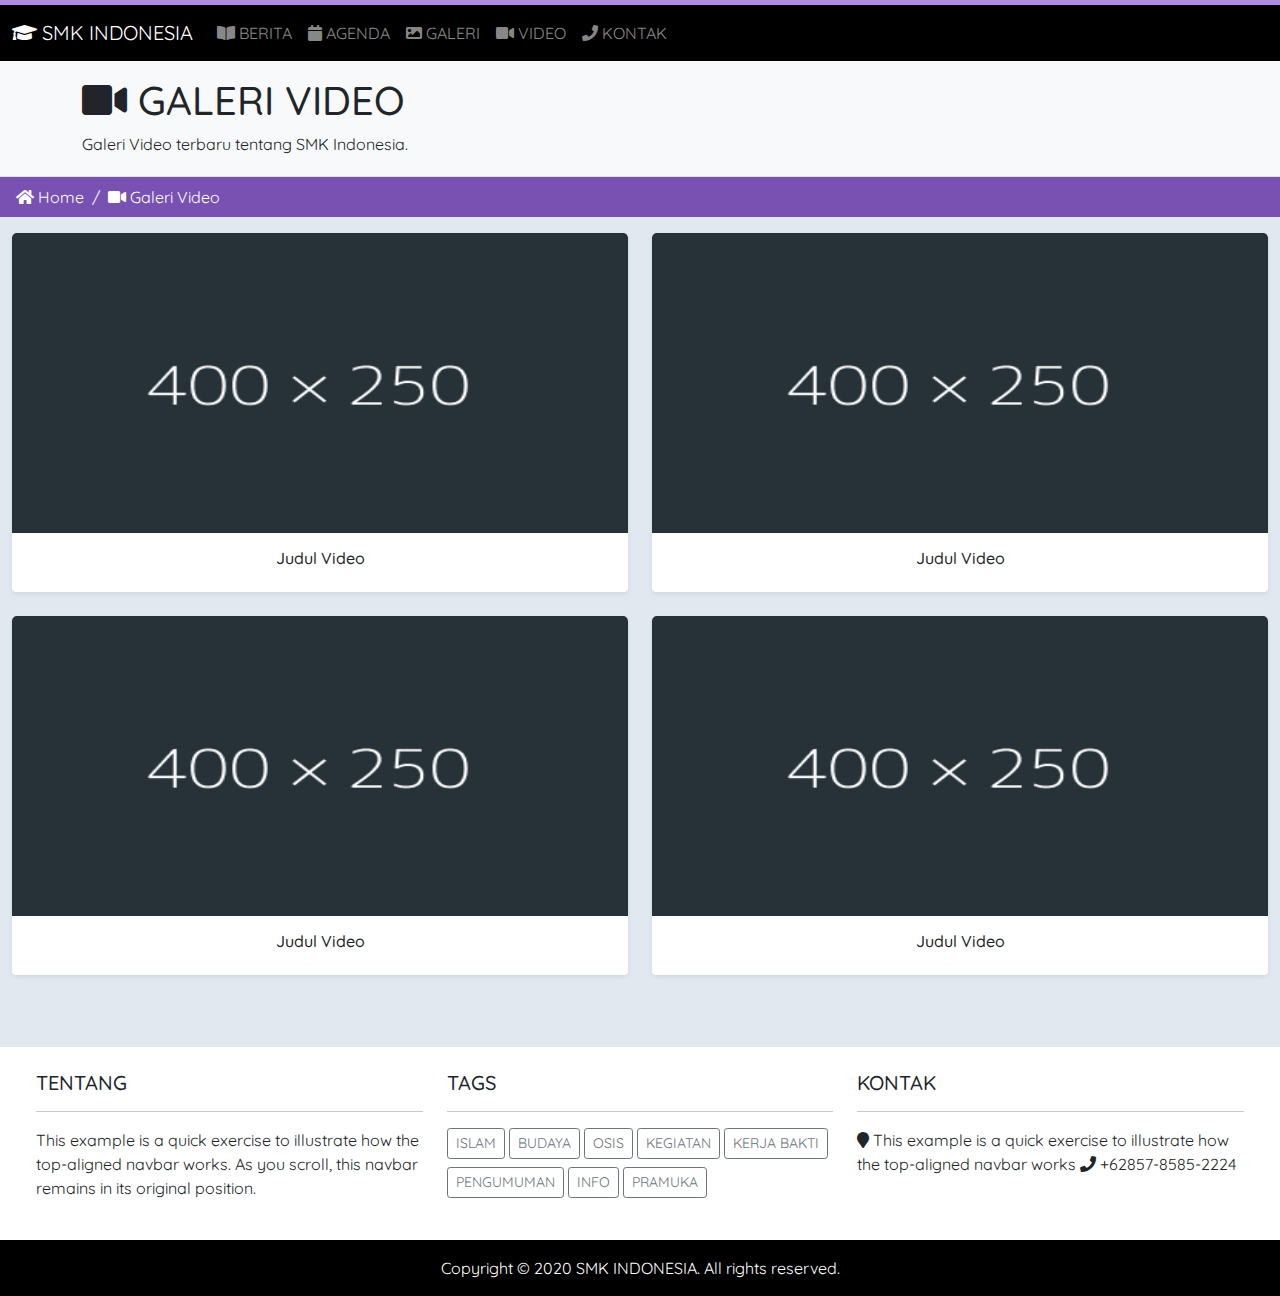
<file: video.html>
<!DOCTYPE html>
<html lang="en">

<head>
    <meta charset="UTF-8">
    <meta name="viewport" content="width=device-width, initial-scale=1.0">
    <link rel="stylesheet" href="assets/css/bootstrap.min.css">
    <link rel="stylesheet" href="assets/fontawesome/css/all.min.css">
    <link rel="stylesheet" href="assets/css/styles.css">
    <title>Home Sekolah</title>
</head>

<body style="background:#e2e8f0">

    <nav class="navbar navbar-expand-md navbar-dark fixed-top bg-dark" style="border-top: 5px solid rgb(175, 140, 226);">
        <div class="container-fluid">
            <a class="navbar-brand" href="#"><i class="fa fa-graduation-cap" aria-hidden="true"></i> SMK INDONESIA</a>
            <button class="navbar-toggler" type="button" data-toggle="collapse" data-target="#navbarCollapse"
                aria-controls="navbarCollapse" aria-expanded="false" aria-label="Toggle navigation">
                <span class="navbar-toggler-icon"></span>
            </button>
            <div class="collapse navbar-collapse" id="navbarCollapse">
                <ul class="navbar-nav mr-auto mb-2 mb-md-0">
                    <li class="nav-item">
                        <a class="nav-link" href="#"><i class="fa fa-book-open" aria-hidden="true"></i> BERITA</a>
                    </li>
                    <li class="nav-item">
                        <a class="nav-link" href="#"><i class="fa fa-calendar" aria-hidden="true"></i> AGENDA</a>
                    </li>
                    <li class="nav-item">
                        <a class="nav-link" href="#"><i class="fa fa-image" aria-hidden="true"></i> GALERI</a>
                    </li>
                    <li class="nav-item">
                        <a class="nav-link" href="#"><i class="fa fa-video" aria-hidden="true"></i> VIDEO</a>
                    </li>
                    <li class="nav-item">
                        <a class="nav-link" href="#"><i class="fa fa-phone" aria-hidden="true"></i> KONTAK</a>
                    </li>
                </ul>
            </div>
        </div>
    </nav>

    <header class="pt-5 border-bottom bg-light">
        <div class="container pt-md-1 pb-md-1">
            <h1 class="bd-title mt-4 font-weight-bold"><i class="fa fa-video" aria-hidden="true"></i> GALERI VIDEO
            </h1>
            <p class="bd-lead">Galeri Video terbaru tentang SMK Indonesia.</p>
        </div>
    </header>

        <!-- breadcrumb -->
    <nav aria-label="breadcrumb">
        <ol class="breadcrumb">
            <li class="breadcrumb-item">
                <a hre="#" class="text-decoration-none"><i class="fa fa-home"></i> Home
                    </a>
            </li>
            <li class="breadcrumb-item">
                <a href="#" class="text-decoration-none"><i class="fa fa-video"></i>
                        Galeri Video</a>
            </li>
        </ol>
    </nav>
    <!-- end breadcrumb -->

    <div class="container-fluid mt-3 mb-5">
        <div class="row">

            <div class="col-md-6 mb-4" v-for="video in videos" :key="video.id">
                <div class="card h-100 shadow-sm border-0 rounded-lg">
                    <div class="card-img">
                        <img src="assets/images/post_image.png" style="width:100%;height:300px;border-top-left-radius:.3rem;border-top-right-radius:.3rem">
                    </div>
                    <div class="card-body text-center">
                        <h6>Judul Video</h6>
                    </div>
                </div>
            </div>

            <div class="col-md-6 mb-4" v-for="video in videos" :key="video.id">
                <div class="card h-100 shadow-sm border-0 rounded-lg">
                    <div class="card-img">
                        <img src="assets/images/post_image.png" style="width:100%;height:300px;border-top-left-radius:.3rem;border-top-right-radius:.3rem">
                    </div>
                    <div class="card-body text-center">
                        <h6>Judul Video</h6>
                    </div>
                </div>
            </div>

            <div class="col-md-6 mb-4" v-for="video in videos" :key="video.id">
                <div class="card h-100 shadow-sm border-0 rounded-lg">
                    <div class="card-img">
                        <img src="assets/images/post_image.png" style="width:100%;height:300px;border-top-left-radius:.3rem;border-top-right-radius:.3rem">
                    </div>
                    <div class="card-body text-center">
                        <h6>Judul Video</h6>
                    </div>
                </div>
            </div>

            <div class="col-md-6 mb-4" v-for="video in videos" :key="video.id">
                <div class="card h-100 shadow-sm border-0 rounded-lg">
                    <div class="card-img">
                        <img src="assets/images/post_image.png" style="width:100%;height:300px;border-top-left-radius:.3rem;border-top-right-radius:.3rem">
                    </div>
                    <div class="card-body text-center">
                        <h6>Judul Video</h6>
                    </div>
                </div>
            </div>            

        </div>
    </div>

    <footer>
        <div class="container-fluid" style="background: white;">
            <div class="row p-4">
                <div class="col-md-4">
                    <h5>TENTANG</h5>
                    <hr>
                    <p>
                        This example is a quick exercise to illustrate how the top-aligned navbar works. As you scroll, this navbar remains in its original position.
                    </p>

                </div>
                <div class="col-md-4">
                    <h5>TAGS</h5>
                    <hr>
                    <button class="btn btn-sm btn-outline-secondary mb-2">ISLAM</button>
                    <button class="btn btn-sm btn-outline-secondary mb-2">BUDAYA</button>
                    <button class="btn btn-sm btn-outline-secondary mb-2">OSIS</button>
                    <button class="btn btn-sm btn-outline-secondary mb-2">KEGIATAN</button>
                    <button class="btn btn-sm btn-outline-secondary mb-2">KERJA BAKTI</button>
                    <button class="btn btn-sm btn-outline-secondary mb-2">PENGUMUMAN</button>
                    <button class="btn btn-sm btn-outline-secondary mb-2">INFO</button>
                    <button class="btn btn-sm btn-outline-secondary mb-2">PRAMUKA</button>
                </div>
                <div class="col-md-4">
                    <h5>KONTAK</h5>
                    <hr>
                    <p>
                        <i class="fa fa-map-marker" aria-hidden="true"></i> This example is a quick exercise to illustrate how the top-aligned navbar works
                        
                        <i class="fas fa-phone"></i> +62857-8585-2224
                    </p>
                </div>
            </div>
        </div>
        <div class="container-fluid bg-dark">
            <div class="row p-3">
                <div class="text-center text-white font-weight-bold">
                    Copyright © 2020 SMK INDONESIA. All rights reserved.
                </div>
            </div>
        </div>
    </footer>

    <script src="assets/js/bootstrap.min.js"></script>
</body>
</html>
</file>
<file: assets/css/styles.css>
@import url('https://fonts.googleapis.com/css2?family=Quicksand:wght@300;400;500;600;700&display=swap');

body{
    font-family: 'Quicksand', sans-serif;
}

.bg-dark{
    background: #000000!important;
}

.breadcrumb {
    display: flex;
    flex-wrap: wrap;
    padding: .5rem 1rem;
    margin-bottom: 1rem;
    list-style: none;
    color: antiquewhite;
    background-color: #7951b3;
    border-radius: 0px!important;
}

.breadcrumb a {
    color: white;
}

.breadcrumb-item+.breadcrumb-item::before {
    display: inline-block;
    padding-right: .5rem;
    color: white;
    content: "/";
}

.breadcrumb-item.active {
    color: white;
}
</file>
